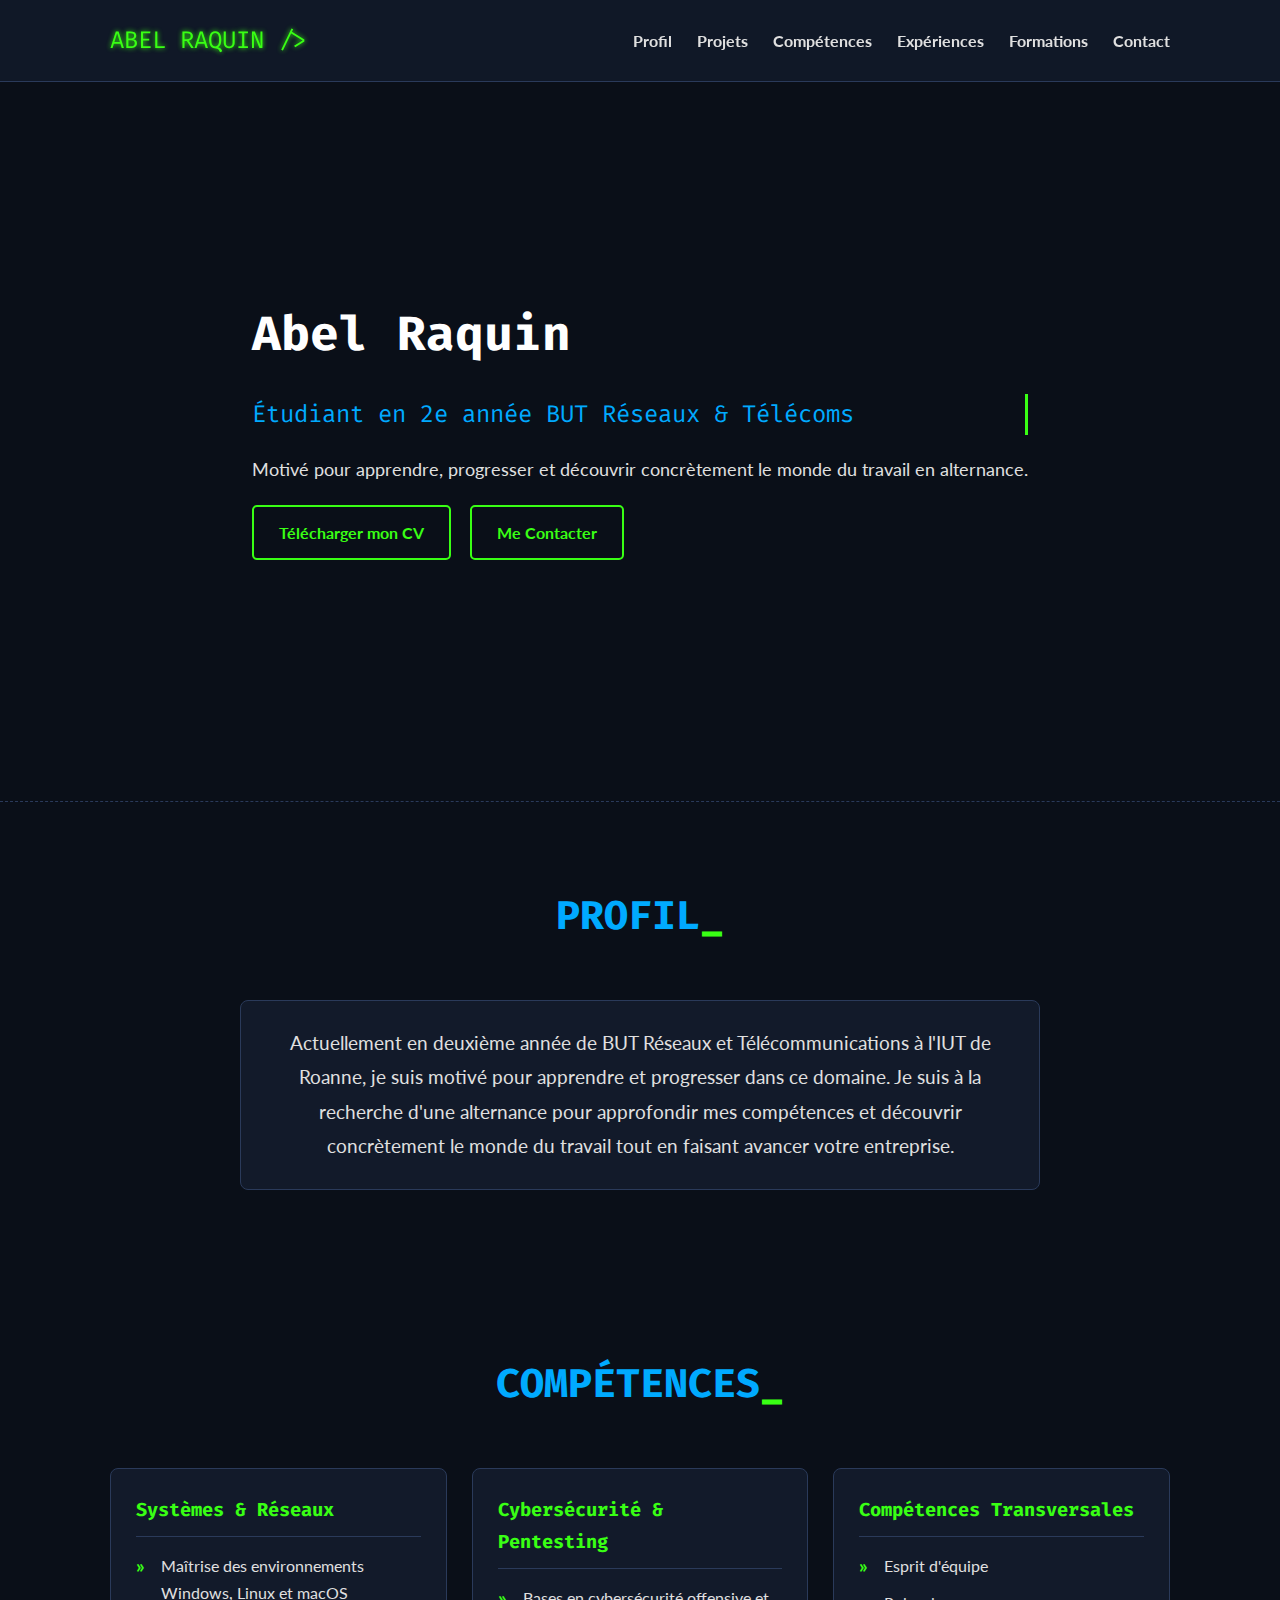
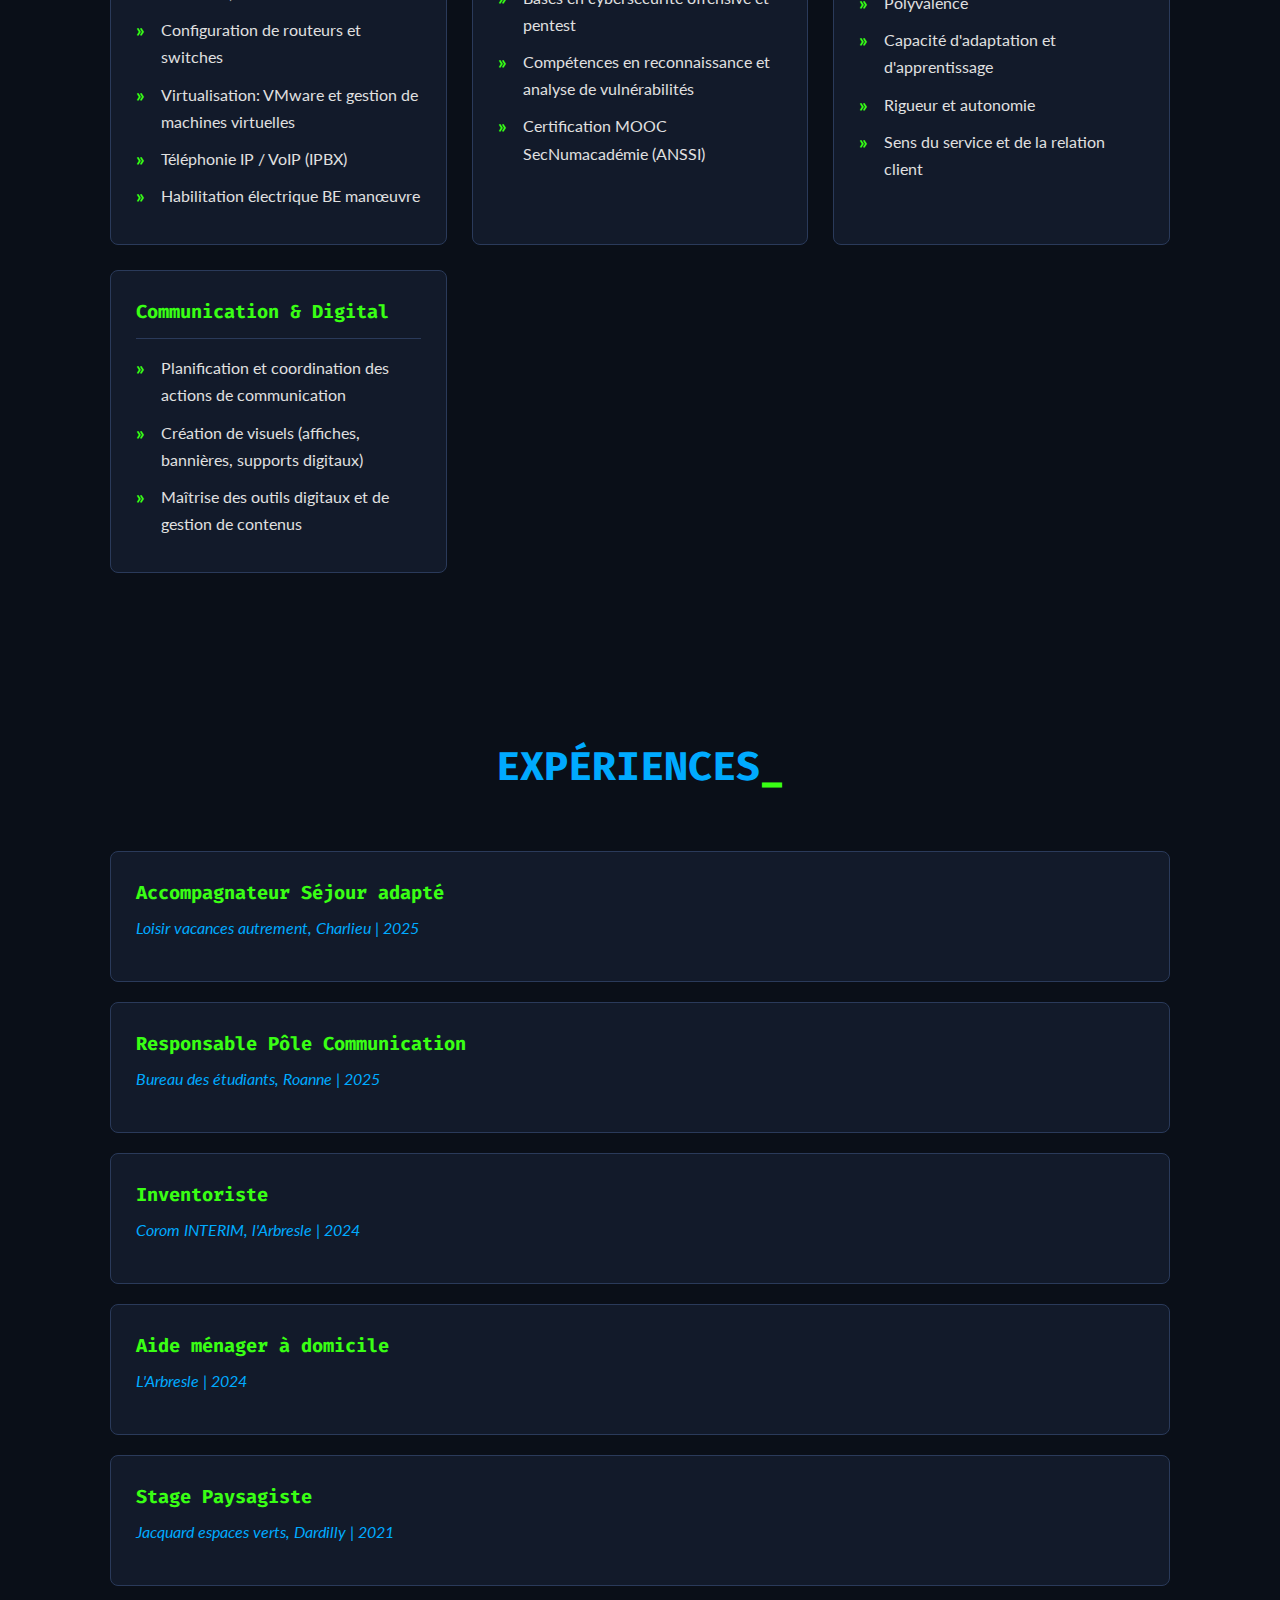
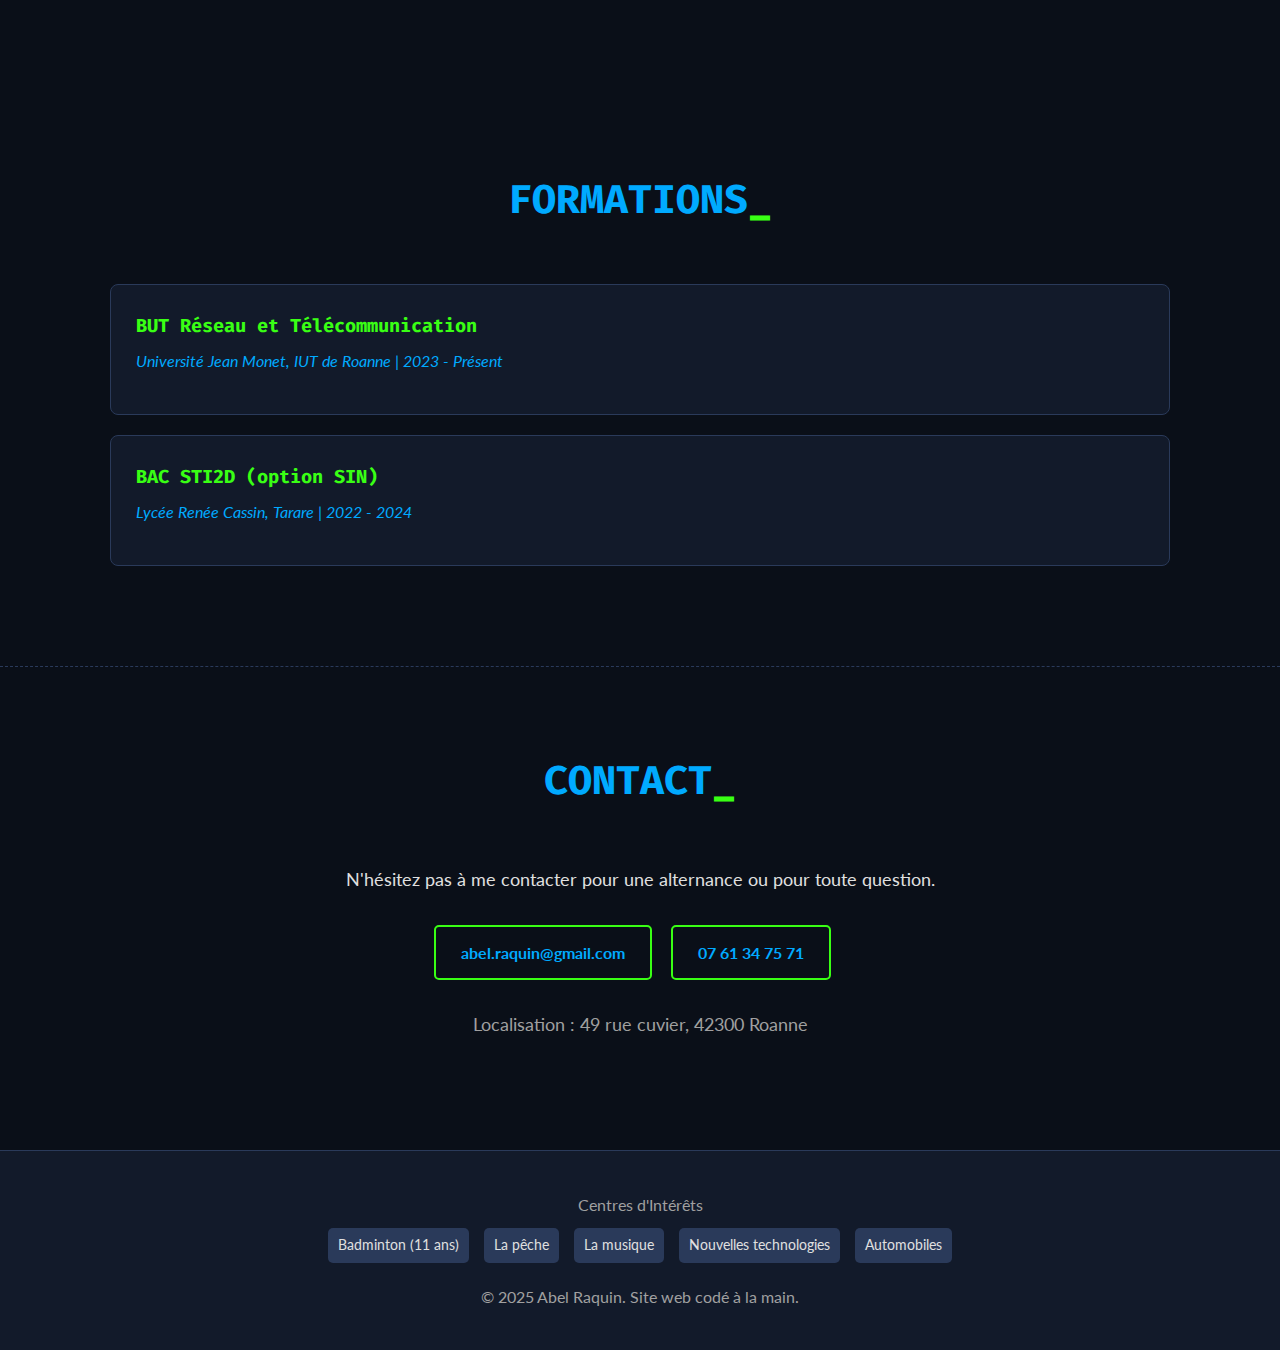
<file: index.html>
<!DOCTYPE html>
<html lang="fr">
<head>
    <meta charset="UTF-8">
    <meta name="viewport" content="width=device-width, initial-scale=1.0">
    <title>Abel Raquin - Portfolio Étudiant R&T</title>
    
    <link rel="preconnect" href="https://fonts.googleapis.com">
    <link rel="preconnect" href="https://fonts.gstatic.com" crossorigin>
    <link href="https://fonts.googleapis.com/css2?family=Fira+Code:wght@400;700&family=Lato:wght@400;700&display=swap" rel="stylesheet">

    <link rel="stylesheet" href="style.css">

</head>
<body>
    <header>
        <div class="container">
            <a href="index.html" class="logo">ABEL RAQUIN /></a>
            <nav>
                <ul>
                    <li><a href="#profil">Profil</a></li>
                    <li><a href="projets.html">Projets</a></li>
                    <li><a href="#competences">Compétences</a></li>
                    <li><a href="#experiences">Expériences</a></li>
                    <li><a href="#formations">Formations</a></li>
                    <li><a href="#contact">Contact</a></li>
                </ul>
            </nav>
        </div>
    </header>

    <main>
        <section id="accueil">
            <div class="container">
                <div class="hero-text">
                    <h1>Abel Raquin</h1>
                    <p class="subtitle">Étudiant en 2e année BUT Réseaux & Télécoms</p>
                    <p>Motivé pour apprendre, progresser et découvrir concrètement le monde du travail en alternance.</p>
                    
                    <a href="CV-Abel-Raquin.pdf" target="_blank" download class="cta-button">Télécharger mon CV</a>
                    <a href="#contact" class="cta-button">Me Contacter</a>
                </div>
            </div>
        </section>

        <section id="profil">
            <div class="container">
                <h2 class="section-title">Profil</h2>
                <div class="card" style="max-width: 800px; margin: 0 auto; text-align: center;">
                    <p style="font-size: 1.2rem; line-height: 1.8;">
                        Actuellement en deuxième année de BUT Réseaux et Télécommunications à l'IUT de Roanne, je suis motivé pour apprendre et progresser dans ce domaine. Je suis à la recherche d'une alternance pour approfondir mes compétences et découvrir concrètement le monde du travail tout en faisant avancer votre entreprise.
                    </p>
                </div>
            </div>
        </section>

        <section id="competences">
            <div class="container">
                <h2 class="section-title">Compétences</h2>
                <div class="skills-grid">
                    
                    <div class="skill-category">
                        <h3>Systèmes & Réseaux</h3>
                        <ul>
                            <li>Maîtrise des environnements Windows, Linux et macOS</li>
                            <li>Configuration de routeurs et switches</li>
                            <li>Virtualisation: VMware et gestion de machines virtuelles</li>
                            <li>Téléphonie IP / VoIP (IPBX)</li>
                            <li>Habilitation électrique BE manœuvre</li>
                        </ul>
                    </div>
                    
                    <div class="skill-category">
                        <h3>Cybersécurité & Pentesting</h3>
                        <ul>
                            <li>Bases en cybersécurité offensive et pentest</li>
                            <li>Compétences en reconnaissance et analyse de vulnérabilités</li>
                            <li>Certification MOOC SecNumacadémie (ANSSI)</li>
                        </ul>
                    </div>

                    <div class="skill-category">
                        <h3>Compétences Transversales</h3>
                        <ul>
                            <li>Esprit d'équipe</li>
                            <li>Polyvalence</li>
                            <li>Capacité d'adaptation et d'apprentissage</li>
                            <li>Rigueur et autonomie</li>
                            <li>Sens du service et de la relation client</li>
                        </ul>
                    </div>

                    <div class="skill-category">
                        <h3>Communication & Digital</h3>
                        <ul>
                            <li>Planification et coordination des actions de communication</li>
                            <li>Création de visuels (affiches, bannières, supports digitaux)</li>
                            <li>Maîtrise des outils digitaux et de gestion de contenus</li>
                        </ul>
                    </div>

                </div>
            </div>
        </section>
        
        <section id="experiences">
            <div class="container">
                <h2 class="section-title">Expériences</h2>
                
                <div class="card">
                    <h3>Accompagnateur Séjour adapté</h3>
                    <p class="card-sub">Loisir vacances autrement, Charlieu | 2025</p>
                </div>

                <div class="card">
                    <h3>Responsable Pôle Communication</h3>
                    <p class="card-sub">Bureau des étudiants, Roanne | 2025</p>
                </div>
                
                <div class="card">
                    <h3>Inventoriste</h3>
                    <p class="card-sub">Corom INTERIM, l'Arbresle | 2024</p>
                </div>
                
                <div class="card">
                    <h3>Aide ménager à domicile</h3>
                    <p class="card-sub">L'Arbresle | 2024</p>
                </div>
                
                <div class="card">
                    <h3>Stage Paysagiste</h3>
                    <p class="card-sub">Jacquard espaces verts, Dardilly | 2021</p>
                </div>

            </div>
        </section>
        
        <section id="formations">
            <div class="container">
                <h2 class="section-title">Formations</h2>

                <div class="card">
                    <h3>BUT Réseau et Télécommunication</h3>
                    <p class="card-sub">Université Jean Monet, IUT de Roanne | 2023 - Présent</p>
                </div>

                <div class="card">
                    <h3>BAC STI2D (option SIN)</h3>
                    <p class="card-sub">Lycée Renée Cassin, Tarare | 2022 - 2024</p>
                </div>
            </div>
        </section>

        <section id="contact">
            <div class="container">
                <h2 class="section-title">Contact</h2>
                <p>N'hésitez pas à me contacter pour une alternance ou pour toute question.</p>
                
                <a href="mailto:abel.raquin@gmail.com" class="cta-button">abel.raquin@gmail.com</a>
                <a href="tel:0761347571" class="cta-button">07 61 34 75 71</a>

                <p style="margin-top: 30px; color: var(--text-secondary);">
                    Localisation : 49 rue cuvier, 42300 Roanne
                </p>
            </div>
        </section>
    </main>

    <footer>
        <div class="container">
            <p>Centres d'Intérêts</p>
            <div class="hobbies">
                <span>Badminton (11 ans)</span>
                <span>La pêche</span>
                <span>La musique</span>
                <span>Nouvelles technologies</span>
                <span>Automobiles</span>
            </div>
            <p style="margin-top: 20px;">&copy; 2025 Abel Raquin. Site web codé à la main.</p>
        </div>
    </footer>

</body>
</html>
</file>
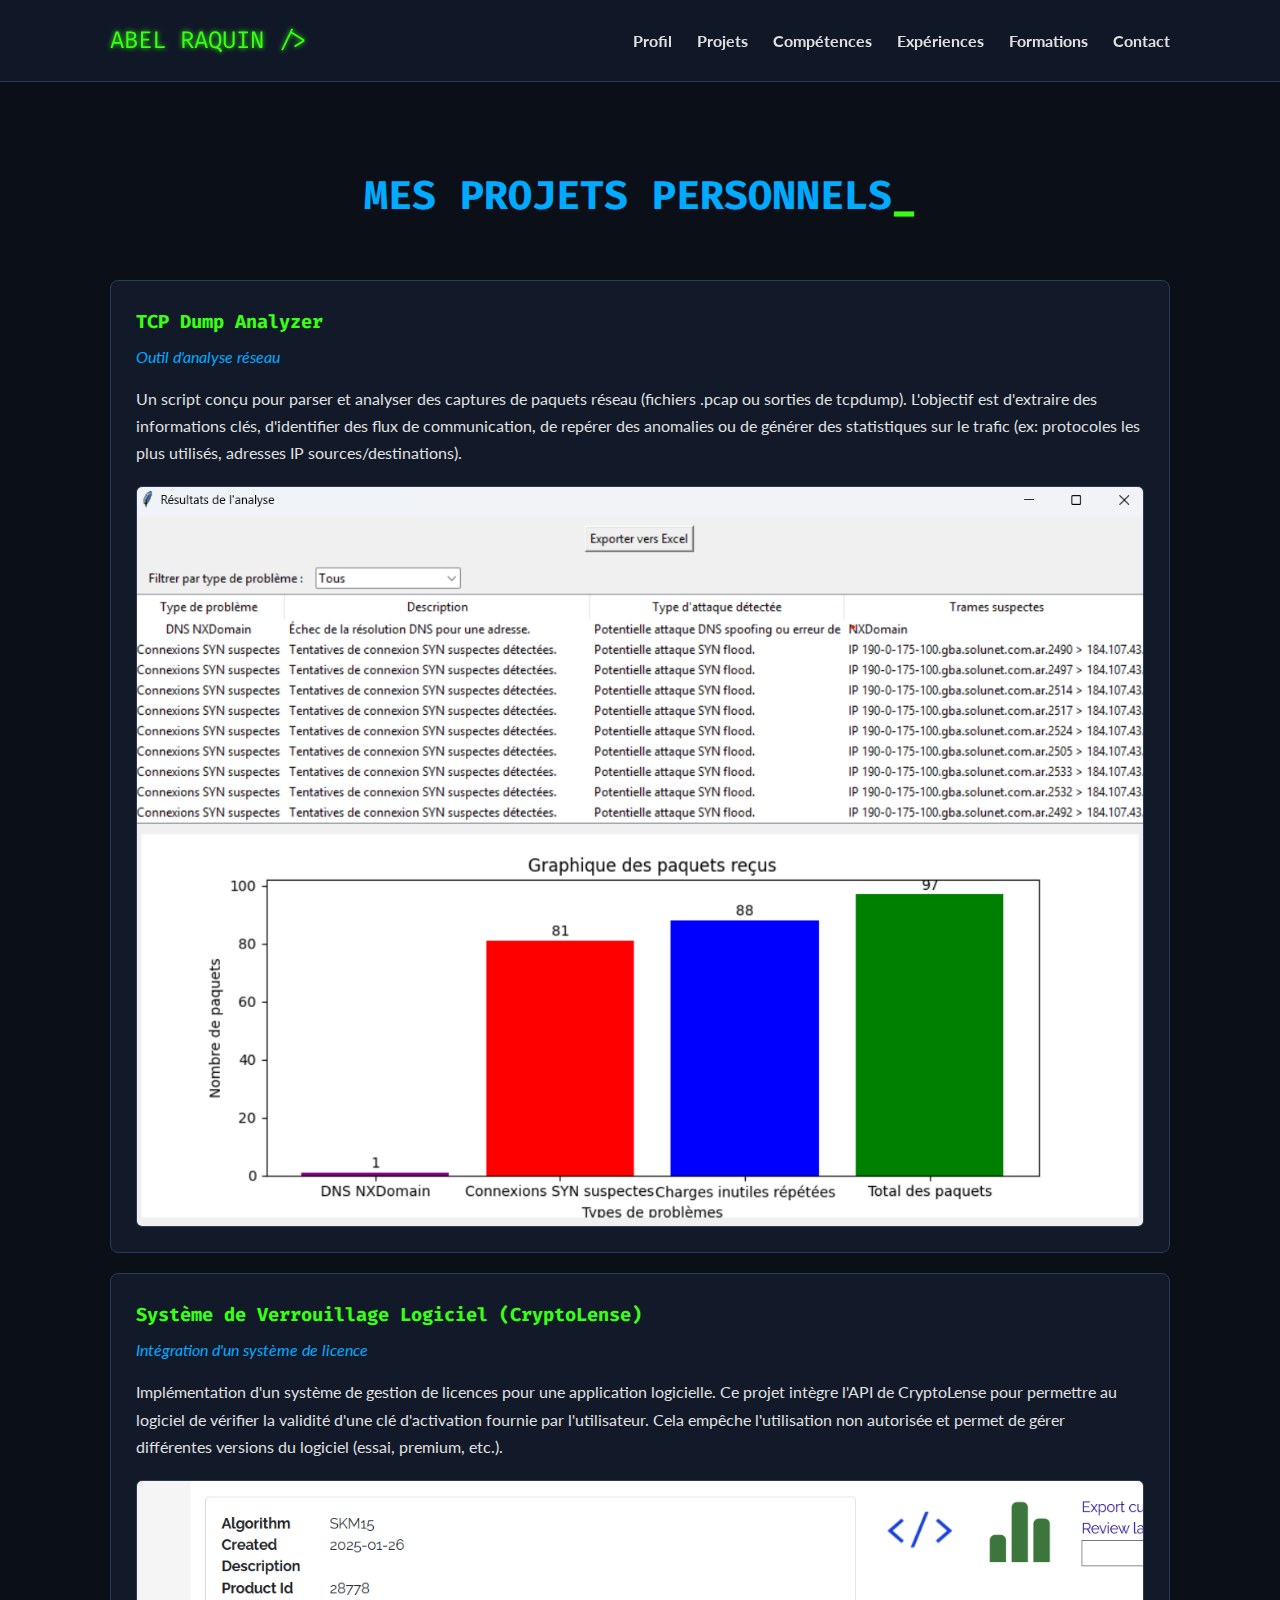
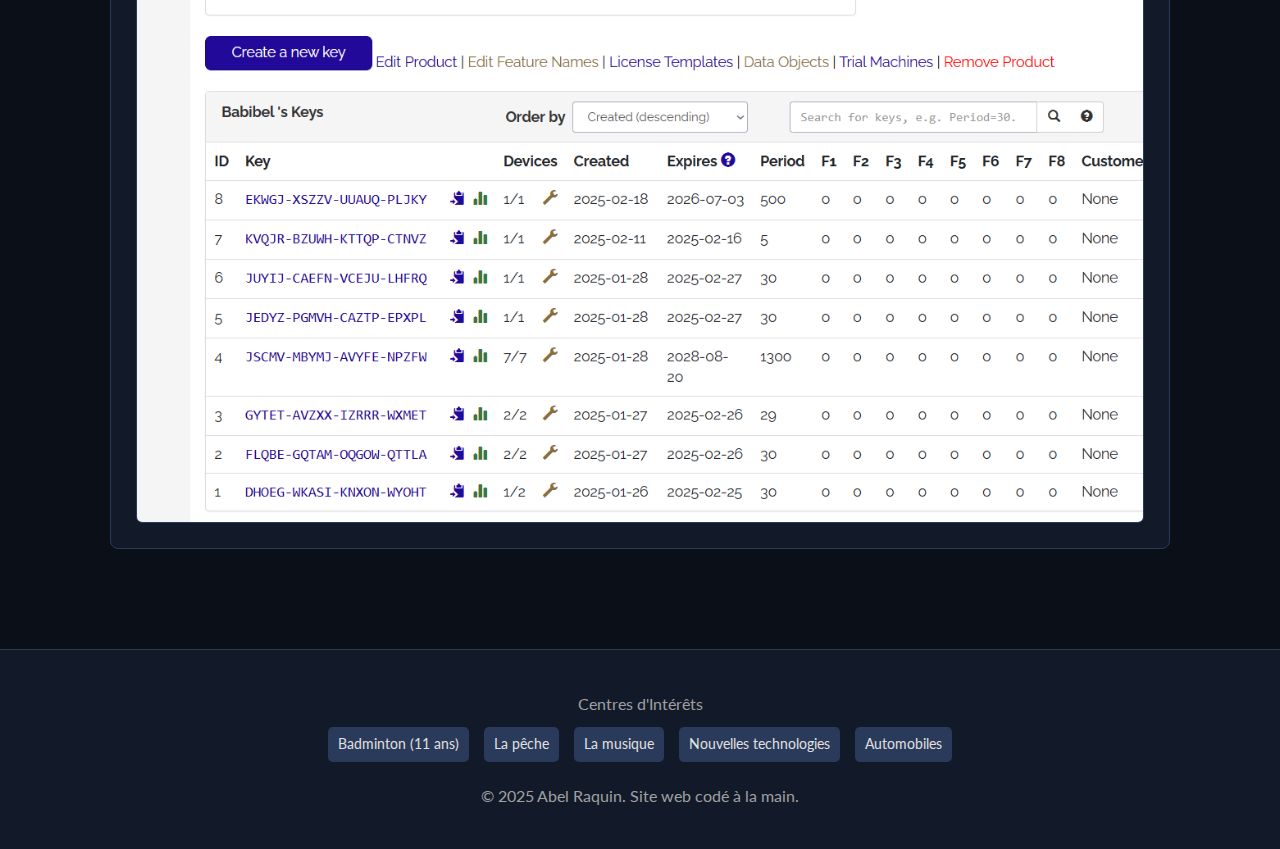
<file: projets.html>
<!DOCTYPE html>
<html lang="fr">
<head>
    <meta charset="UTF-8">
    <meta name="viewport" content="width=device-width, initial-scale=1.0">
    
    <title>Abel Raquin - Mes Projets</title>
    
    <link rel="preconnect" href="https://fonts.googleapis.com">
    <link rel="preconnect" href="https://fonts.gstatic.com" crossorigin>
    <link href="https://fonts.googleapis.com/css2?family=Fira+Code:wght@400;700&family=Lato:wght@400;700&display=swap" rel="stylesheet">

    <link rel="stylesheet" href="style.css">

</head>
<body>
    
    <header>
        <div class="container">
            
            <a href="index.html" class="logo">ABEL RAQUIN /></a>
            
            <nav>
                <ul>
                    <li><a href="index.html#profil">Profil</a></li>
                    <li><a href="projets.html">Projets</a></li> <li><a href="index.html#competences">Compétences</a></li>
                    <li><a href="index.html#experiences">Expériences</a></li>
                    <li><a href="index.html#formations">Formations</a></li>
                    <li><a href="index.html#contact">Contact</a></li>
                </ul>
            </nav>
        </div>
    </header>

    <main>
        <section id="projets">
            <div class="container">
                
                <h2 class="section-title">Mes Projets Personnels</h2>
                
                <div class="card">
                    <h3>TCP Dump Analyzer</h3>
                    <p class="card-sub">Outil d'analyse réseau</p>
                    <p>
                        Un script conçu pour parser et analyser des captures de paquets réseau (fichiers .pcap ou sorties de tcpdump). L'objectif est d'extraire des informations clés, d'identifier des flux de communication, de repérer des anomalies ou de générer des statistiques sur le trafic (ex: protocoles les plus utilisés, adresses IP sources/destinations).
                    </p>
                    <img src="tcpdump.png" alt="Illustration du projet d'analyse TCP Dump">
                </div>

                <div class="card">
                    <h3>Système de Verrouillage Logiciel (CryptoLense)</h3>
                    <p class="card-sub">Intégration d'un système de licence</p>
                    <p>
                        Implémentation d'un système de gestion de licences pour une application logicielle. Ce projet intègre l'API de CryptoLense pour permettre au logiciel de vérifier la validité d'une clé d'activation fournie par l'utilisateur. Cela empêche l'utilisation non autorisée et permet de gérer différentes versions du logiciel (essai, premium, etc.).
                    </p>
                    
                    <img src="crytpolens.png" alt="Illustration du projet de licence CryptoLense">
                
                </div>
                
            </div>
        </section>
    </main>

    <footer>
        <div class="container">
            <p>Centres d'Intérêts</p>
            <div class="hobbies">
                <span>Badminton (11 ans)</span>
                <span>La pêche</span>
                <span>La musique</span>
                <span>Nouvelles technologies</span>
                <span>Automobiles</span>
            </div>
            <p style="margin-top: 20px;">&copy; 2025 Abel Raquin. Site web codé à la main.</p>
        </div>
    </footer>

</body>
</html>
</file>
<file: style.css>
/* * =============================================
 * CSS THÈME "INFORMATIQUE" (Dark Mode)
 * =============================================
*/

:root {
    --bg-dark: #0a0f18;       /* Fond bleu très sombre */
    --bg-card: #121a2a;       /* Fond des "cartes" */
    --text-primary: #e0e0e0;  /* Texte principal (gris clair) */
    --text-secondary: #a0a0a0;/* Texte secondaire (gris) */
    --accent-green: #39FF14;  /* Vert "Hacker" */
    --accent-blue: #00aaff;   /* Bleu électrique */
    --border-color: #2a3a5a;
}

/* Style de la barre de défilement (pour un look "tech") */
::-webkit-scrollbar {
    width: 10px;
}
::-webkit-scrollbar-track {
    background: var(--bg-dark);
}
::-webkit-scrollbar-thumb {
    background: var(--accent-blue);
    border-radius: 5px;
}
::-webkit-scrollbar-thumb:hover {
    background: var(--accent-green);
}

/* Initialisation */
* {
    margin: 0;
    padding: 0;
    box-sizing: border-box;
}

html {
    scroll-behavior: smooth; /* Défilement fluide */
}

body {
    background-color: var(--bg-dark);
    color: var(--text-primary);
    font-family: 'Lato', sans-serif;
    line-height: 1.7;
}

/* Conteneur principal */
.container {
    max-width: 1100px;
    margin: 0 auto;
    padding: 0 20px;
}

/* * =============================================
 * HEADER & NAVIGATION
 * =============================================
*/
header {
    background-color: rgba(18, 26, 42, 0.85); /* Fond de carte semi-transparent */
    backdrop-filter: blur(10px); /* Effet de verre */
    border-bottom: 1px solid var(--border-color);
    padding: 20px 0;
    position: sticky;
    top: 0;
    width: 100%;
    z-index: 1000;
}

header .container {
    display: flex;
    justify-content: space-between;
    align-items: center;
}

.logo {
    font-family: 'Fira Code', monospace;
    font-size: 1.5rem;
    color: var(--accent-green);
    text-decoration: none;
    /* Effet de lueur */
    text-shadow: 0 0 5px var(--accent-green);
}

nav ul {
    display: flex;
    list-style: none;
}

nav li {
    margin-left: 25px;
}

nav a {
    text-decoration: none;
    color: var(--text-primary);
    font-weight: bold;
    padding: 5px 0;
    position: relative;
    transition: color 0.3s;
}

/* Effet de "soulignement" au survol */
nav a::after {
    content: '';
    position: absolute;
    width: 0;
    height: 2px;
    background: var(--accent-green);
    bottom: 0;
    left: 0;
    transition: width 0.3s;
}
nav a:hover {
    color: var(--accent-green);
}
nav a:hover::after {
    width: 100%;
}

/* * =============================================
 * SECTION HÉROS (ACCUEIL)
 * =============================================
*/
#accueil {
    display: flex;
    align-items: center;
    justify-content: space-between;
    min-height: 80vh;
    padding-top: 50px;
}

.hero-text {
    flex: 2;
}

.hero-text h1 {
    font-family: 'Fira Code', monospace;
    font-size: 3rem;
    color: #fff;
    margin-bottom: 10px;
}

/* Effet de "curseur qui tape" */
.hero-text .subtitle {
    font-size: 1.5rem;
    color: var(--accent-blue);
    font-family: 'Fira Code', monospace;
    border-right: 3px solid var(--accent-green); /* Le curseur */
    width: 100%;
    white-space: nowrap;
    overflow: hidden;
    animation: 
        typing 3.5s steps(40, end) forwards,
        blink-caret .75s step-end infinite;
}

/* Animations @keyframes pour l'effet "typing" */
@keyframes typing {
    from { width: 0 }
    to { width: 100% }
}
@keyframes blink-caret {
    from, to { border-color: transparent }
    50% { border-color: var(--accent-green); }
}


.hero-text p {
    font-size: 1.1rem;
    margin: 20px 0;
}

.cta-button {
    display: inline-block;
    background: transparent;
    color: var(--accent-green);
    border: 2px solid var(--accent-green);
    padding: 12px 25px;
    text-decoration: none;
    font-weight: bold;
    border-radius: 5px;
    transition: all 0.3s;
    margin-right: 15px;
}
.cta-button:hover {
    background: var(--accent-green);
    color: var(--bg-dark);
    box-shadow: 0 0 15px var(--accent-green);
}

.hero-pic {
    flex: 1;
    display: flex;
    justify-content: center;
    align-items: center;
}

.hero-pic img {
    width: 250px;
    height: 250px;
    border-radius: 50%;
    object-fit: cover;
    border: 5px solid var(--border-color);
    box-shadow: 0 0 20px rgba(0, 170, 255, 0.4);
}

/* * =============================================
 * SECTIONS GÉNÉRIQUES & CARTES
 * =============================================
*/
section {
    padding: 80px 0;
}

#accueil {
     border-bottom: 1px dashed var(--border-color);
}


h2.section-title {
    font-family: 'Fira Code', monospace;
    font-size: 2.5rem;
    color: var(--accent-blue);
    text-align: center;
    margin-bottom: 50px;
    text-transform: uppercase;
}
h2.section-title::after {
    content: '_';
    color: var(--accent-green);
    animation: blink-caret .75s step-end infinite;
}

/* Style des "Cartes" pour les expériences/formations */
.card {
    background: var(--bg-card);
    border: 1px solid var(--border-color);
    border-radius: 8px;
    padding: 25px;
    margin-bottom: 20px;
    transition: transform 0.3s, box-shadow 0.3s;
}
.card:hover {
    transform: translateY(-5px);
    box-shadow: 0 0 20px rgba(57, 255, 20, 0.2);
    border-color: var(--accent-green);
}

.card h3 {
    color: var(--accent-green);
    font-family: 'Fira Code', monospace;
    margin-bottom: 5px;
}
.card-sub {
    color: var(--accent-blue);
    font-style: italic;
    margin-bottom: 15px;
}

/* * =============================================
 * SECTION COMPÉTENCES
 * =============================================
*/
.skills-grid {
    display: grid;
    grid-template-columns: repeat(auto-fit, minmax(300px, 1fr));
    gap: 25px;
}

.skill-category {
    background: var(--bg-card);
    border: 1px solid var(--border-color);
    padding: 25px;
    border-radius: 8px;
}

.skill-category h3 {
    color: var(--accent-green);
    font-family: 'Fira Code', monospace;
    border-bottom: 1px solid var(--border-color);
    padding-bottom: 10px;
    margin-bottom: 15px;
}

.skill-category ul {
    list-style: none;
}
.skill-category li {
    position: relative;
    padding-left: 25px;
    margin-bottom: 10px;
}
.skill-category li::before {
    content: '»'; 
    position: absolute;
    left: 0;
    top: -2px;
    color: var(--accent-green);
    font-weight: bold;
    font-size: 1.2rem;
}

/* * =============================================
 * FOOTER & CONTACT
 * =============================================
*/
#contact {
    text-align: center;
    border-top: 1px dashed var(--border-color);
}
#contact p {
    font-size: 1.1rem;
    margin-bottom: 30px;
}
#contact a {
    color: var(--accent-blue);
    text-decoration: none;
    transition: color 0.3s;
}
#contact a:hover {
    color: var(--accent-green);
    text-decoration: underline;
}

footer {
    text-align: center;
    padding: 40px 0;
    background: var(--bg-card);
    border-top: 1px solid var(--border-color);
    color: var(--text-secondary);
}

.hobbies {
    display: flex;
    justify-content: center;
    flex-wrap: wrap; /* Pour les petits écrans */
    gap: 15px; /* Espace entre les hobbies */
    margin-top: 10px;
}
.hobbies span {
    background: var(--border-color);
    color: var(--text-primary);
    padding: 5px 10px;
    border-radius: 5px;
    font-size: 0.9rem;
}

/* * =============================================
 * *** NOUVEAU STYLE POUR LES IMAGES DE PROJET ***
 * =============================================
*/
.card img {
    max-width: 100%; /* L'image ne dépassera pas la carte */
    height: auto;
    border-radius: 6px; /* Bords arrondis */
    margin-top: 20px; /* Espace entre le texte et l'image */
    border: 1px solid var(--border-color); /* Petite bordure assortie */
    display: block; /* Assure que l'image est bien centrée si on ajoute margin: auto */
}


/* * =============================================
 * RESPONSIVE DESIGN (pour mobile)
 * =============================================
*/
@media (max-width: 768px) {
    header .container {
        flex-direction: column;
    }
    nav {
        margin-top: 15px;
    }
    nav ul {
        flex-wrap: wrap;
        justify-content: center;
    }
    nav li {
        margin: 5px 10px;
    }
    
    #accueil {
        flex-direction: column-reverse;
        text-align: center;
        padding: 40px 0;
    }
    .hero-text h1 {
        font-size: 2.5rem;
    }
    .hero-text .subtitle {
        font-size: 1.2rem;
        animation: none;
        border-right: none;
        white-space: normal;
        overflow: visible;
    }
    .hero-pic img {
        width: 200px;
        height: 200px;
        margin-bottom: 30px;
    }
    
    h2.section-title {
        font-size: 2rem;
    }
}
</file>
